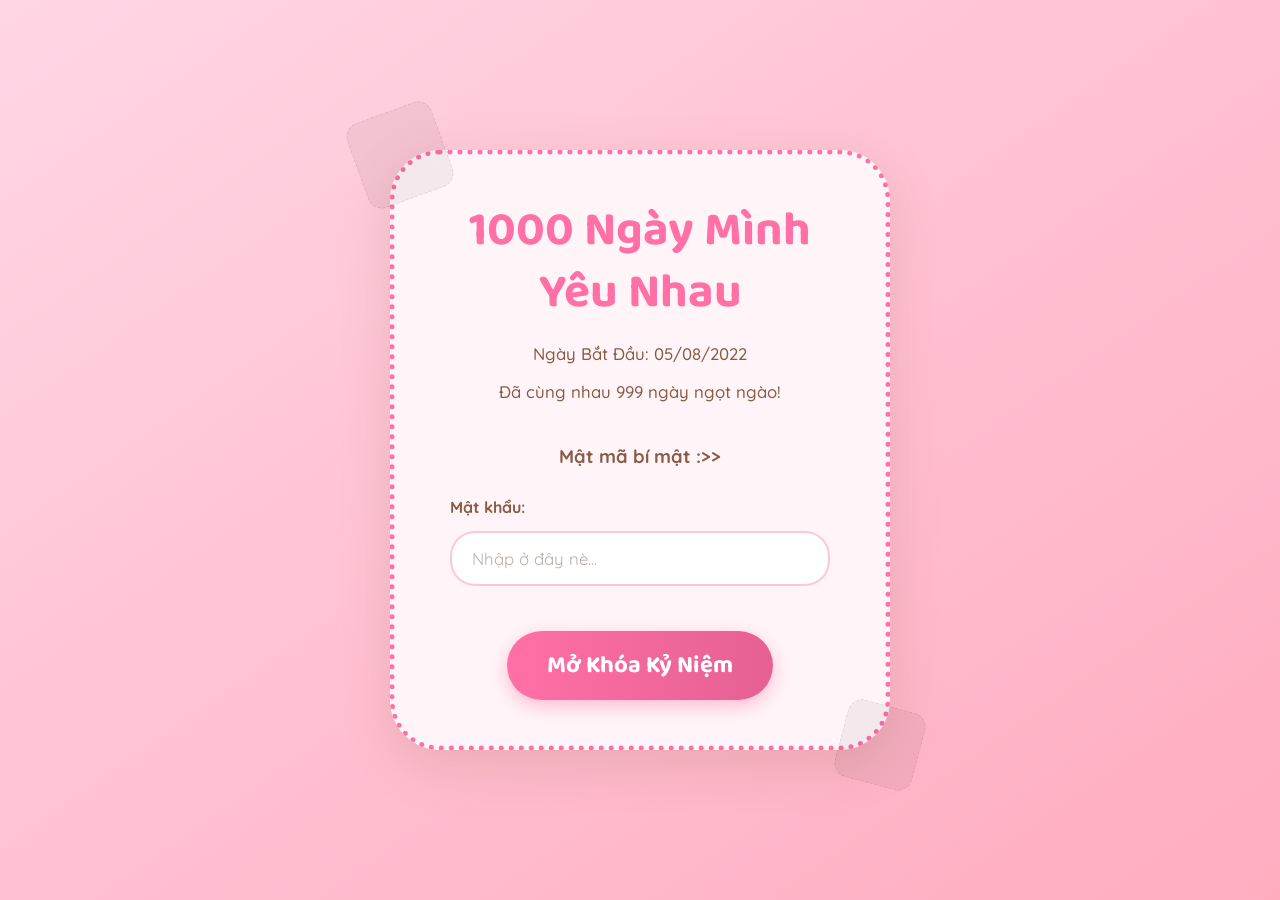
<file: index.html>
<!DOCTYPE html>
<html lang="vi">
<head>
    <meta charset="UTF-8">
    <meta name="viewport" content="width=device-width, initial-scale=1.0">
    <meta name="description" content="1000 ngày đôi ta bên nhau.">

    <title>Mở Khóa Kỷ Niệm 1000 Ngày</title> <!-- Xóa Emoji -->

    <!-- Google Fonts: Baloo 2 & Quicksand (Đã cập nhật) -->
    <link rel="preconnect" href="https://fonts.googleapis.com">
    <link rel="preconnect" href="https://fonts.gstatic.com" crossorigin>
    <link href="https://fonts.googleapis.com/css2?family=Baloo+2:wght@400;700&family=Quicksand:wght@400;500;700&display=swap" rel="stylesheet">

    <link rel="stylesheet" href="css/style.css">
</head>
<body class="login-page">

    <main class="login-container"> <!-- Container chính -->

        <!-- Ảnh Trang Trí cho Login (Đã thêm) -->
        <div class="deco-item deco-login-1"></div> <!-- Ảnh Chiikawa cầm chìa khóa -->
        <div class="deco-item deco-login-2"></div> <!-- Ảnh Ngôi sao -->

        <!-- Header thông tin -->
        <header class="login-header">
            <h1 class="login-title">1000 Ngày Mình Yêu Nhau</h1>
            <div class="anniversary-info">
                <p class="start-date">Ngày Bắt Đầu: <span id="start-date-value"> 05/08/2022 </span></p>
                <p class="days-count">Đã cùng nhau <span id="days-counter">999</span> ngày ngọt ngào!</p> <!-- Bạn có thể cần cập nhật số ngày này bằng JS hoặc thủ công -->
            </div>
        </header>

        <!-- Form đăng nhập -->
        <form id="login-form" class="login-form">
            <p class="form-instruction">Mật mã bí mật :>></p>
            <div class="form-group">
                <label for="password" class="form-label">Mật khẩu:</label>
                <input type="password" id="password" name="password" class="form-input" placeholder="Nhập ở đây nè..." required> <!-- Xóa Emoji -->
            </div>

            <button type="submit" id="submit-button" class="submit-button">
                Mở Khóa Kỷ Niệm
            </button> <!-- Xóa Emoji -->

            <p id="error-message" class="error-message" style="display: none;">
                Oops! Mật mã chưa đúng rồi, thử lại nhé em yêu!
            </p> <!-- Xóa Emoji -->
        </form>

    </main>

    <script src="js/script.js" defer></script>
</body>
</html>
</file>
<file: css/style.css>
/* =============================================== */
/*             STYLE.CSS - PHIÊN BẢN MỚI         */
/* =============================================== */

/* --- Import Fonts (Vietnamese Supported) --- */
@import url('https://fonts.googleapis.com/css2?family=Baloo+2:wght@400;700&family=Quicksand:wght@400;500;700&display=swap');

/* --- Biến Màu và Thiết Lập Toàn Cục --- */
:root {
    /* === Bảng màu Cute (Đậm đà, đa dạng) === */
    --cute-bg-pink: #f8c8dc;        /* Hồng nền chính */
    --cute-content-cream: #fff5f8;    /* Kem/Trắng hồng nhạt cho nội dung */
    --cute-accent-brown: #8a5a44;     /* Nâu ấm */
    --cute-accent-pink: #ff70a6;     /* Hồng nhấn mạnh - Tươi */
    --cute-darker-pink: #e66093;    /* Hồng đậm hơn */
    --cute-soft-pink: #ffd1e3;       /* Hồng rất nhạt (dùng cho gradient/chi tiết) */
    --cute-gradient-start: #ffd6e5;   /* Màu gradient 1 */
    --cute-gradient-end: #ffacbf;     /* Màu gradient 2 */
    --cute-text-dark: var(--cute-accent-brown);
    --cute-text-light: #ffffff;
    --cute-shadow-color: rgba(138, 90, 68, 0.18); /* Bóng đổ nâu đậm hơn chút */
    --cute-border-color: rgba(255, 112, 166, 0.4); /* Viền hồng rõ hơn */
    --placeholder-bg: rgba(0, 0, 0, 0.05); /* Màu nền cho placeholder ảnh */
    --placeholder-border: rgba(0, 0, 0, 0.1); /* Màu viền cho placeholder ảnh */

    /* === Fonts === */
    --font-heading: 'Baloo 2', cursive;
    --font-body: 'Quicksand', sans-serif;

    /* === Khác === */
    --base-padding: 80px;           /* Tăng padding section */
    --content-padding: 50px;        /* Padding lớn hơn cho vùng nội dung */
    --container-width: 1140px;      /* Tăng nhẹ container */
    --border-radius-soft: 25px;     /* Bo tròn mềm mại hơn */
    --border-radius-rounder: 50px;    /* Bo tròn nhiều hơn */
    --transition-cute: 0.4s cubic-bezier(0.25, 0.8, 0.25, 1); /* Transition mượt hơn */
}

/* --- Reset & Cơ bản --- */
*, *::before, *::after { box-sizing: border-box; margin: 0; padding: 0; }
html { scroll-behavior: smooth; font-size: 16px; }

body {
    font-family: var(--font-body);
    color: var(--cute-text-dark);
    line-height: 1.75; /* Thoáng hơn */
    background-color: var(--cute-bg-pink);
    background-image: url('../images/decorations/subtle-pattern.png'); /* Thay pattern của bạn */
    background-repeat: repeat;
    background-attachment: fixed;
    overflow-x: hidden; /* QUAN TRỌNG: Cần thiết khi đẩy deco ra ngoài */
}

h1, h2, h3, h4, h5, h6 {
    font-family: var(--font-heading);
    font-weight: 700;
    line-height: 1.3;
    color: var(--cute-accent-brown);
    margin-bottom: 0.8em;
}

h2.section-title {
    font-size: 3.2rem; /* Tăng cỡ chữ */
    margin-bottom: 1.8em; /* Tăng khoảng cách dưới */
    text-align: center; /* LUÔN CĂN GIỮA */
    width: 100%;
    position: relative;
    padding: 15px 0;
    color: var(--cute-accent-pink);
    text-shadow: 2px 2px 4px rgba(255, 255, 255, 0.6); /* Bóng đổ sáng rõ hơn */
    letter-spacing: 1px;
}

p { margin-bottom: 1.4em; font-weight: 500; }
a { color: var(--cute-accent-pink); text-decoration: none; font-weight: 700; transition: color var(--transition-cute); }
a:hover { color: var(--cute-darker-pink); }
img, video { max-width: 100%; height: auto; display: block; border-radius: calc(var(--border-radius-soft) / 2); /* Bo góc nhẹ mặc định */}

/* --- Container Chung --- */
.container { width: 100%; max-width: var(--container-width); margin: 0 auto; padding: 0 25px; }

/* --- Vùng Nội Dung Chính Bên Trong Section --- */
/* Lưu ý: Wrapper này thường được đặt bên trong .container của section */
.section-content-wrapper {
    background: linear-gradient(180deg, #fff 10%, var(--cute-content-cream) 100%); /* Gradient nền kem */
    padding: var(--content-padding);
    border-radius: var(--border-radius-rounder);
    box-shadow: 0 12px 45px var(--cute-shadow-color); /* Bóng đổ rõ hơn */
    position: relative; /* QUAN TRỌNG: Để định vị .deco-item bên trong nó */
    margin-top: 30px;
    border: 2px solid var(--cute-border-color); /* Viền hồng rõ hơn */
    /* Thêm viền trang trí bên trong nếu muốn */
    /* outline: 3px dashed var(--cute-soft-pink); */
    /* outline-offset: -10px; */
    /* Thêm một chút padding để nội dung không bị ảnh chạm vào nếu ảnh lấn vào quá nhiều */
    /* padding: calc(var(--content-padding) + 20px); */
}

/* --- Viền Sóng Trang Trí --- */
/* Áp dụng class này vào .section-content-wrapper nếu muốn có viền */
.section-content-wrapper.wavy-border-top::before {
    content: ''; position: absolute; top: 0; left: 0; right: 0; height: 35px; /* Cao hơn */
    background-image: url("data:image/svg+xml,%3Csvg xmlns='http://www.w3.org/2000/svg' viewBox='0 0 100 35' preserveAspectRatio='none'%3E%3Cpath d='M0,20 Q25,35 50,20 T100,20 L100,35 L0,35 Z' fill='%23f8c8dc'/%3E%3C/svg%3E"); /* --cute-bg-pink */
    background-repeat: repeat-x; z-index: 1; /* Nằm trên wrapper nhưng dưới deco-item */
    transform: translateY(-100%); /* Đẩy lên trên */
    border-radius: var(--border-radius-rounder) var(--border-radius-rounder) 0 0; /* Bo góc theo parent */
    pointer-events: none; /* Cho phép click xuyên qua */
}
.section-content-wrapper.wavy-border-bottom::after {
    content: ''; position: absolute; bottom: 0; left: 0; right: 0; height: 35px;
    background-image: url("data:image/svg+xml,%3Csvg xmlns='http://www.w3.org/2000/svg' viewBox='0 0 100 35' preserveAspectRatio='none'%3E%3Cpath d='M0,15 Q25,0 50,15 T100,15 L100,0 L0,0 Z' fill='%23f8c8dc'/%3E%3C/svg%3E"); /* --cute-bg-pink */
    background-repeat: repeat-x; z-index: 1;
    transform: translateY(100%); /* Đẩy xuống dưới */
    border-radius: 0 0 var(--border-radius-rounder) var(--border-radius-rounder);
    pointer-events: none;
}

/* =============================================== */
/*   ẢNH TRANG TRÍ (DECO ITEMS) - ĐÃ CẬP NHẬT V4   */
/* =============================================== */

/* --- Ảnh Trang Trí Section (Base Style) --- */
.deco-item {
    position: absolute;
    z-index: 10; /* Nằm trên viền sóng và các nội dung khác */
    background-size: contain;
    background-repeat: no-repeat;
    background-position: center;
    transition: transform 0.6s var(--transition-cute), opacity 0.4s ease;
    pointer-events: none; /* Mặc định không tương tác */
    /* Placeholder mặc định - Bạn sẽ thay bằng background-image */
    background-color: var(--placeholder-bg);
    border: 1px dashed var(--placeholder-border);
    border-radius: 15px; /* Bo góc nhẹ cho placeholder */
    opacity: 0.9; /* Hơi mờ khi là placeholder */
}
/* Hiệu ứng khi hover vào section chứa ảnh trang trí (tùy chọn) */
/* .section-content-wrapper:hover .deco-item { */
    /* transform: scale(1.05) rotate(3deg); */
/* } */

/* --- Vị Trí & Kích Thước Ảnh Trang Trí --- */
/* Lưu ý: Vị trí là tương đối so với .section-content-wrapper */

/* === Kích Thước Lớn (~240px) === */
.deco-item.size-lg { width: 200px; height: 200px; }

/* Giá trị âm RẤT LỚN -> đẩy ảnh ra RẤT XA viền */
.deco-item.pos-top-left {
    top: -140px;   /* Tăng mạnh độ âm */
    left: -150px;  /* Tăng mạnh độ âm */
    transform: rotate(10deg); /* Tăng góc xoay nhẹ */
}
.deco-item.pos-top-right {
    top: -140px;
    right: -150px;
    transform: rotate(15deg);
}
.deco-item.pos-bottom-left {
    bottom: -150px; /* Tăng mạnh độ âm */
    left: -150px;   /* Tăng mạnh độ âm */
    transform: rotate(12deg);
}
.deco-item.pos-bottom-right {
    bottom: -150px;
    right: -150px;
    transform: rotate(-12deg);
}

/* === Kích Thước Vừa (~100px) === */
.deco-item.size-md { width: 120px; height: 120px; }

/* Vị trí góc cho size vừa - Giá trị âm LỚN HƠN */
.deco-item.size-md.pos-top-left {
    top: -75px;   /* Tăng mạnh độ âm */
    left: -85px;  /* Tăng mạnh độ âm */
    transform: rotate(10deg);
}
.deco-item.size-md.pos-top-right {
    top: -75px;
    right: -85px;
    transform: rotate(18deg);
}
.deco-item.size-md.pos-bottom-left {
    bottom: -80px; /* Tăng mạnh độ âm */
    left: -90px;  /* Tăng mạnh độ âm */
    transform: rotate(15deg);
}
.deco-item.size-md.pos-bottom-right {
    bottom: -80px;
    right: -90px;
    transform: rotate(-15deg);
}

/* Vị trí đặc biệt cho size vừa - Giá trị âm LỚN HƠN */
.deco-item.size-md.pos-mid-left {
    top: 50%;
    left: -200px; /* Tăng mạnh độ âm */
    transform: translateY(-50%) rotate(-10deg);
}
.deco-item.size-md.pos-mid-right {
    top: 50%;
    right: -100px; /* Tăng mạnh độ âm */
    transform: translateY(-50%) rotate(10deg);
}
.deco-item.size-md.pos-top-centerish {
    top: -85px; /* Tăng mạnh độ âm */
    left: 50%;
    transform: translateX(-50%) rotate(7deg);
}
.deco-item.size-md.pos-bottom-centerish {
    bottom: -85px; /* Tăng mạnh độ âm */
    left: 50%;
    transform: translateX(-50%) rotate(-7deg);
}
/* ====================================================== */
/*   BỔ SUNG: 16 VỊ TRÍ MỚI - XA TRUNG TÂM, SÁT VIỀN     */
/*   Áp dụng cho .deco-item.size-md (120x120px)         */
/*   Thêm vào sau các khai báo vị trí đã có             */
/* ====================================================== */

/* --- Góc Rất Xa (Far Corners) --- */
/* Đẩy ra xa hơn nữa so với các vị trí góc hiện có */
.deco-item.size-md.pos-outer-tl {
    top: -170px;    /* Âm nhiều hơn */
    left: -300px;   /* Âm nhiều hơn */
    transform: rotate(-22deg); /* Xoay khác đi */
}
.deco-item.size-md.pos-outer-tr {
    top: -130px;
    right: -320px;
    transform: rotate(22deg);
}
.deco-item.size-md.pos-outer-bl {
    bottom: -145px;
    left: -310px;
    transform: rotate(20deg);
}
.deco-item.size-md.pos-outer-br {
    bottom: -145px;
    right: -350px;
    transform: rotate(-20deg);
}

/* --- Dọc Theo Cạnh Trên Xa (Far Top Edge) --- */
/* Sử dụng % để phân bố dọc cạnh trên, với offset âm lớn */
.deco-item.size-md.pos-outer-top-l { /* Lệch trái */
    top: -150px; /* Rất xa lên trên */
    left: 14%;   /* Vị trí % từ trái */
    transform: rotate(10deg);
}
.deco-item.size-md.pos-outer-top-cl { /* Gần trung tâm trái */
    top: -160px;
    left: 40%;
    transform: translateX(-50%) rotate(-6deg); /* Dùng transform để căn tương đối */
}
.deco-item.size-md.pos-outer-top-cr { /* Gần trung tâm phải */
    top: -160px;
    right: 37%; /* Hoặc left: 65% */
    transform: translateX(50%) rotate(6deg);
}
.deco-item.size-md.pos-outer-top-r { /* Lệch phải */
    top: -150px;
    right: 10%; /* Vị trí % từ phải */
    transform: rotate(-10deg);
}

/* --- Dọc Theo Cạnh Dưới Xa (Far Bottom Edge) --- */
/* Tương tự cạnh trên nhưng ở dưới */
.deco-item.size-md.pos-outer-bottom-l {
    bottom: -155px; /* Rất xa xuống dưới */
    left: 12%;
    transform: rotate(-14deg);
}
.deco-item.size-md.pos-outer-bottom-cl {
    bottom: -165px;
    left: 40%;
    transform: translateX(-50%) rotate(8deg);
}
.deco-item.size-md.pos-outer-bottom-cr {
    bottom: -165px;
    right: 40%;
    transform: translateX(50%) rotate(-8deg);
}
.deco-item.size-md.pos-outer-bottom-r {
    bottom: -155px;
    right: 12%;
    transform: rotate(14deg);
}

/* --- Dọc Theo Cạnh Trái Xa (Far Left Edge) --- */
/* Sử dụng % top/bottom và offset âm lớn cho left */
.deco-item.size-md.pos-outer-left-t { /* Gần góc trên */
    top: 20%; /* Vị trí % từ trên */
    left: -300px; /* Rất xa sang trái */
    transform: rotate(-16deg);
}
.deco-item.size-md.pos-outer-left-b { /* Gần góc dưới */
    bottom: 20%; /* Vị trí % từ dưới */
    left: -300px;
    transform: rotate(12deg);
}

/* --- Dọc Theo Cạnh Phải Xa (Far Right Edge) --- */
/* Tương tự cạnh trái */
.deco-item.size-md.pos-outer-right-t {
    top: 20%;
    right: -300px; /* Rất xa sang phải */
    transform: rotate(16deg);
}
.deco-item.size-md.pos-outer-right-b {
    bottom: 20%;
    right: -300px;
    transform: rotate(-12deg);
}


/* --- Cách Sử Dụng Trong HTML --- */
/* (Không thay đổi) */
/* <div class="section-content-wrapper wavy-border-top wavy-border-bottom">
       Nội dung section...

       <div class="deco-item size-lg pos-top-left" style="background-image: url('../images/decorations/your-large-image-tl.png');"></div>
       <div class="deco-item size-md pos-bottom-right" style="background-image: url('../images/decorations/your-medium-image-br.png');"></div>
       <div class="deco-item size-md pos-mid-left" style="background-image: url('../images/decorations/your-medium-image-ml.png');"></div>
   </div>
*/

/* =============================================== */
/*   CSS TIẾP THEO (Giữ nguyên từ đây)           */
/* =============================================== */

/* --- Responsive --- */
/* (Giữ nguyên phần responsive bạn đã cung cấp, nó đã được điều chỉnh cho cấu trúc mới) */
/* LƯU Ý: Với việc đẩy ảnh ra xa như vậy, bạn CẦN kiểm tra kỹ responsive
   và có thể sẽ cần điều chỉnh lại các giá trị âm trong @media query
   để chúng không bị đẩy ra quá xa hoặc ẩn đi quá sớm trên màn hình nhỏ hơn */
/* ... (Giữ nguyên) ... */

/* =============================================== */
/*   CSS TIẾP THEO (Giữ nguyên từ đây)           */
/* =============================================== */

/* --- Định nghĩa HÌNH ẢNH cho TỪNG SECTION --- */
/* ... (Phần này giữ nguyên như bạn đã cung cấp trước đó) ... */

/* =============================================== */
/*   CSS TIẾP THEO - ĐÃ ĐỒNG BỘ & CHÈN ẢNH       */
/* =============================================== */

/* --- Định nghĩa HÌNH ẢNH cho TỪNG SECTION --- */
/* Sử dụng hệ thống class: .deco-item .size-[lg/md] .pos-[...] */

/* --- Section Hero Decorations --- */
#hero .hero-content .deco-item.size-lg.pos-top-left { background-image: url('https://cdn-img.upanhlaylink.com/img/image_20250502d587be331a4f11262be00d9a589352bf.jpg'); } /* Chiikawa lớn đang bay */
#hero .hero-content .deco-item.size-md.pos-top-right { background-image: url('https://cdn-img.upanhlaylink.com/img/image_202505022b1fc761bff1a8afa230c2022e38b62a.jpg'); transform: rotate(10deg) scaleX(-1);} /* Hachiware nhỏ vẫy tay, lật ngược */
#hero .hero-content .deco-item.size-md.pos-bottom-right { background-image: url('https://cdn-img.upanhlaylink.com/img/image_20250502a951570d1fd4cd0e8c74de37a63c3442.jpg'); transform: rotate(-8deg);} /* Chiikawa nhỏ */
#hero .hero-content .deco-item.size-md.pos-bottom-left { background-image: url('https://cdn-img.upanhlaylink.com/img/image_2025050280676470846ccd3d65d6bd524248ce24.jpg'); transform: rotate(12deg);} /* Usagi nhỏ */
#hero .hero-content .deco-item.size-md.pos-mid-left { width: 120px; height: 120px; background-image: url('https://cdn-img.upanhlaylink.com/img/image_202505025164b50c2691734c37e37dc56ab98ba3.jpg'); transform: translateY(-50%) rotate(-15deg); left: -125px;} /* Chiikawa ăn bánh mì (ghi đè vị trí) */
#hero .hero-content .deco-item.size-md.pos-mid-right { width: 120px; height: 120px; background-image: url('https://cdn-img.upanhlaylink.com/img/image_2025050300399490e26d962b3d01a0f773f66dee.jpg'); transform: translateY(-50%) rotate(-15deg); right: -125px;} /* Chiikawa ăn bánh mì (ghi đè vị trí) */
/* Nếu có pos-mid-right cho hero: */
/* #hero .hero-content .deco-item.size-md.pos-mid-right { background-image: url('...'); } */

/* --- Ảnh cho 16 vị trí MỚI của Hero --- */
#hero .hero-content .deco-item.size-md.pos-outer-tl { background-image: url('https://cdn-img.upanhlaylink.com/img/image_2025050389f0a1e0abcdf95a0cc020bbf64ef4bd.jpg'); } /* Thay URL */
#hero .hero-content .deco-item.size-md.pos-outer-tr { background-image: url('https://cdn-img.upanhlaylink.com/img/image_20250503eb4c73689e14dc5165c8e28b6f6d9c76.jpg'); } /* Thay URL */
#hero .hero-content .deco-item.size-md.pos-outer-bl { background-image: url('https://cdn-img.upanhlaylink.com/img/image_20250503d8f686b6d98175400b93e126f9346eed.jpg'); } /* Thay URL */
#hero .hero-content .deco-item.size-md.pos-outer-br { background-image: url('https://cdn-img.upanhlaylink.com/img/image_20250503b10d95e456ce94075dbfd6bd3411ebe8.jpg'); } /* Thay URL */
#hero .hero-content .deco-item.size-md.pos-outer-top-l { background-image: url('https://cdn-img.upanhlaylink.com/img/image_20250503c66148c0d83f72c76e7c652d029cbb36.jpg'); } /* Thay URL */
#hero .hero-content .deco-item.size-md.pos-outer-top-cl { background-image: url('https://cdn-img.upanhlaylink.com/img/image_202505033374f75ab2affa5fdc3618f90b882e07.jpg'); } /* Thay URL */
#hero .hero-content .deco-item.size-md.pos-outer-top-cr { background-image: url('https://cdn-img.upanhlaylink.com/img/image_20250503e02606aa752a183e2a5f785b36208503.jpg'); } /* Thay URL */
#hero .hero-content .deco-item.size-md.pos-outer-top-r { background-image: url('https://cdn-img.upanhlaylink.com/img/image_20250503b684a0ef61ec337322ab6431928bafa6.jpg'); } /* Thay URL */
#hero .hero-content .deco-item.size-md.pos-outer-bottom-l { background-image: url('https://cdn-img.upanhlaylink.com/img/image_2025050373317c370a9b7322acea343c7253e1f7.jpg'); } /* Thay URL */
#hero .hero-content .deco-item.size-md.pos-outer-bottom-cl { background-image: url('https://cdn-img.upanhlaylink.com/img/image_20250503b10d95e456ce94075dbfd6bd3411ebe8.jpg'); } /* Thay URL */
#hero .hero-content .deco-item.size-md.pos-outer-bottom-cr { background-image: url('https://cdn-img.upanhlaylink.com/img/image_20250503755a050124305da850e1e6c0ab154cf2.jpg'); } /* Thay URL */
#hero .hero-content .deco-item.size-md.pos-outer-bottom-r { background-image: url('https://cdn-img.upanhlaylink.com/img/image_20250503fdf3cea59b447188668146aee751a82b.jpg'); } /* Thay URL */
#hero .hero-content .deco-item.size-md.pos-outer-left-t { background-image: url('https://cdn-img.upanhlaylink.com/img/image_20250503fa70fe4c859617013bc6f268f10b4ed5.jpg'); } /* Thay URL */
#hero .hero-content .deco-item.size-md.pos-outer-left-b { background-image: url('https://cdn-img.upanhlaylink.com/img/image_20250503694fb7994388e263f7a62005f061bfae.jpg'); } /* Thay URL */
#hero .hero-content .deco-item.size-md.pos-outer-right-t { background-image: url('https://cdn-img.upanhlaylink.com/img/image_202505034d2895fe1d58b812946fb52efd3bc174.jpg'); } /* https://cdn-img.upanhlaylink.com/img/image_202505034d2895fe1d58b812946fb52efd3bc174.jpg */
#hero .hero-content .deco-item.size-md.pos-outer-right-b { background-image: url('https://cdn-img.upanhlaylink.com/img/image_202505039999744a460184c56239bc0f0ff0e03c.jpg'); } /* Thay URL */


/* --- Section Stats Decorations --- */
#stats .section-content-wrapper .deco-item.size-lg.pos-top-left { background-image: url('https://cdn-img.upanhlaylink.com/img/image_20250502eef5691b700bcefa8d831d918b4c46c6.jpg'); border-radius: 50%; transform:translateY(05%); right:20px } /* Hachiware tròn */
#stats .section-content-wrapper .deco-item.size-md.pos-top-right { background-image: url('https://cdn-img.upanhlaylink.com/img/image_2025050249b227e363a9d04f3c5d09c912a1f8af.jpg');} /* Chiikawa trái tim */
#stats .section-content-wrapper .deco-item.size-md.pos-bottom-right { background-image: url('https://cdn-img.upanhlaylink.com/img/image_202505024105ddbbc99267627d8e63145a938305.jpg');transform: translateY(-50%) rotate(-15deg); bottom: -150px; ; right: 100px;} /* Momonga */
#stats .section-content-wrapper .deco-item.size-md.pos-bottom-left { background-image: url('https://cdn-img.upanhlaylink.com/img/image_20250502d587be331a4f11262be00d9a589352bf.jpg');transform: translateY(-50%) rotate(15deg); bottom: -150px;left: 100px;} /* Usagi Ya-ha */
#stats .section-content-wrapper .deco-item.size-md.pos-mid-right { background-image: url('https://cdn-img.upanhlaylink.com/img/image_2025050216ccf68fea446defbe1841f29539f7f5.jpg');} /* Kurimanjuu */
#stats .section-content-wrapper .deco-item.size-md.pos-mid-left { background-image: url('https://cdn-img.upanhlaylink.com/img/image_2025050339f42d442a924e55ef64854f25e24c34.jpg');transform: translateY(-50%) rotate(-15deg); bottom: -150px;left: -100px} /* Kurimanjuu */
/* Ảnh cho vị trí bổ sung */
#stats .section-content-wrapper .deco-item.size-md.pos-top-centerish { background-image: url('...'); } /* Thay URL */
#stats .section-content-wrapper .deco-item.size-md.pos-bottom-centerish { background-image: url('https://cdn-img.upanhlaylink.com/img/image_202505031801a924eb216c2ca0ae2ca98bf73551.jpg');transform: translateY(-50%) rotate(0deg); width: 150px; height: 150px ; bottom: -200px; ; left: 45%; } /* Thay URL */
/* #stats .section-content-wrapper .deco-item.size-md.pos-mid-left { background-image: url('...'); } */ /* Nếu có */


/* --- Section Letter Decorations --- */
#letter .section-content-wrapper .deco-item.size-lg.pos-top-left { background-image: url('https://cdn-img.upanhlaylink.com/img/image_202505023506489a428acdf661e5b94d3bca9450.jpg'); } /* Chiikawa cầm thư */
#letter .section-content-wrapper .deco-item.size-md.pos-top-right { background-image: url('https://cdn-img.upanhlaylink.com/img/image_202505021c648afdb3ee276bb4b912012d2b8f60.jpg'); } /* Bút chì màu */
#letter .section-content-wrapper .deco-item.size-md.pos-bottom-right { background-image: url('https://cdn-img.upanhlaylink.com/img/image_20250502e49d2e0bbd114459d5d5744efe13def2.jpg');transform: translateY(-50%) rotate(-15deg); bottom: -150px; ; right: 100px; } /* Hachiware suy nghĩ */
#letter .section-content-wrapper .deco-item.size-md.pos-bottom-left { background-image: url('https://cdn-img.upanhlaylink.com/img/image_20250502e2a7be8ff6d3b5df684295e9f066b716.jpg'); transform: translateY(-50%) rotate(15deg); bottom: -150px;left: 100px;} /* Hoa */
/* Ảnh cho vị trí bổ sung */
#letter .section-content-wrapper .deco-item.size-md.pos-mid-left { background-image: url('https://cdn-img.upanhlaylink.com/img/image_20250503e80eb00018b08313153a23f04ff1cd20.jpg'); transform: translateY(-50%) rotate(-15deg); bottom: -150px;left: -100px} /* Thay URL */
#letter .section-content-wrapper .deco-item.size-md.pos-mid-right { background-image: url('https://cdn-img.upanhlaylink.com/img/image_2025050342c6a2d5b31eda0de58298ade429eceb.jpg'); } /* Thay URL */
#letter .section-content-wrapper .deco-item.size-md.pos-bottom-centerish { background-image: url('https://cdn-img.upanhlaylink.com/img/image_20250503e418ceccf1e00c51654b05b5c97cefc2.jpg'); ;transform: translateY(-50%) rotate(0deg); width: 150px; height: 150px ; bottom: -200px; ; left: 45%;} /* Thay URL */

/* Tem thư (CSS bạn cung cấp đã có ảnh) */
/* Lưu ý quan trọng: Trong HTML, thẻ div cho tem thư phải có cả 3 class: deco-item size-md deco-letter-stamp */
#letter .letter-content .deco-item.deco-letter-stamp {
    width: 70px; height: 70px; top: 15px; right: 20px; transform: rotate(12deg); opacity: 0.8;
    background-image: url('https://cdn-img.upanhlaylink.com/img/image_2025050275a528a13690b29a7065f89ce7c8bbbc.jpg'); /* Hachiware tròn tem */
    border-radius: 50%; border: 2px dashed var(--cute-accent-pink); pointer-events: none;
    position: absolute; /* Đảm bảo là absolute để top/right hoạt động */
    z-index: 11; /* Nằm trên nội dung thư một chút */
}


/* --- Section Gallery Decorations --- */
#gallery .section-content-wrapper .deco-item.size-md.pos-top-left { background-image: url('https://cdn-img.upanhlaylink.com/img/image_202505021bc3c2b213fc0a0cb4b1bfa031ad920b.jpg'); transform: translateY(0%) rotate(5deg);} /* Chiikawa máy ảnh (ghi đè transform) */
#gallery .section-content-wrapper .deco-item.size-md.pos-top-right { background-image: url('https://cdn-img.upanhlaylink.com/img/image_2025050221b59f4c768f5d073fb24d2cc1ad79ec.jpg'); border-radius: 50%; } /* Ngôi sao */
#gallery .section-content-wrapper .deco-item.size-md.pos-bottom-right { background-image: url('https://cdn-img.upanhlaylink.com/img/image_20250502a6ab6a212b5457cb6080b266643b6601.jpg'); } /* Khung ảnh polaroid */
#gallery .section-content-wrapper .deco-item.size-md.pos-bottom-left { background-image: url('https://cdn-img.upanhlaylink.com/img/image_2025050222efd758b8cbfa6d327463ab20e67218.jpg'); } /* Hachiware chụp ảnh */
#gallery .section-content-wrapper .deco-item.size-md.pos-mid-right { background-image: url('https://cdn-img.upanhlaylink.com/img/image_202505024338190d91d324d09e62cb875ddfd08c.jpg'); transform: translateY(-50%) rotate(-15deg); right: -125px; } /* Thỏ hồng (ghi đè transform và right) */
#gallery .section-content-wrapper .deco-item.size-md.pos-mid-left { background-image: url('https://cdn-img.upanhlaylink.com/img/image_202505024338190d91d324d09e62cb875ddfd08c.jpg'); transform: translateY(-50%) rotate(15deg) scaleX(-1); left: -120px; } /* Thỏ hồng lật ngược (ghi đè transform và left) */
/* Ảnh cho size-lg nếu có */
/* #gallery .section-content-wrapper .deco-item.size-lg.pos-top-left { background-image: url('...'); } */

/* --- Ảnh cho 16 vị trí MỚI của Gallery --- */
#gallery .section-content-wrapper .deco-item.size-md.pos-outer-tl { background-image: url('https://cdn-img.upanhlaylink.com/img/image_20250503f664e5dfb434170f1df562ed754d983c.jpg'); } /* Thay URL */
#gallery .section-content-wrapper .deco-item.size-md.pos-outer-tr { background-image: url('https://cdn-img.upanhlaylink.com/img/image_202505039fa3e0523421571d5d0a4c99057f449a.jpg'); } /* Thay URL */
#gallery .section-content-wrapper .deco-item.size-md.pos-outer-bl { background-image: url('https://cdn-img.upanhlaylink.com/img/image_2025050398c3329215aa2999f347367bc8e2f1bd.jpg'); } /* Thay URL */
#gallery .section-content-wrapper .deco-item.size-md.pos-outer-br { background-image: url('https://cdn-img.upanhlaylink.com/img/image_2025050358303ee52545a2a754e63c02dff9fa65.jpg'); } /* Thay URL */
#gallery .section-content-wrapper .deco-item.size-md.pos-outer-top-l { background-image: url('https://cdn-img.upanhlaylink.com/img/image_20250503ea42a5804c044ebc8334050ff8a10690.jpg'); } /* Thay URL */
#gallery .section-content-wrapper .deco-item.size-md.pos-outer-top-cl { background-image: url('https://cdn-img.upanhlaylink.com/img/image_202505033e7c85948a422620c28ca11af64a8be0.jpg'); } /* Thay URL */
#gallery .section-content-wrapper .deco-item.size-md.pos-outer-top-cr { background-image: url('https://cdn-img.upanhlaylink.com/img/image_2025050340f5a1c6769154f47154a3eacf4aaef6.jpg'); } /* Thay URL */
#gallery .section-content-wrapper .deco-item.size-md.pos-outer-top-r { background-image: url('https://cdn-img.upanhlaylink.com/img/image_20250503ef53f7faacc63af2d8a617b47b2d7ded.jpg'); } /* Thay URL */
#gallery .section-content-wrapper .deco-item.size-md.pos-outer-bottom-l { background-image: url('https://cdn-img.upanhlaylink.com/img/image_202505030dc1f2f0f540a91d2f19440c64dab153.jpg'); } /* Thay URL */
#gallery .section-content-wrapper .deco-item.size-md.pos-outer-bottom-cl { background-image: url('https://cdn-img.upanhlaylink.com/img/image_202505033dd6d73ffcd78c83a73e107134f8adc7.jpg'); } /* Thay URL */
#gallery .section-content-wrapper .deco-item.size-md.pos-outer-bottom-cr { background-image: url('https://cdn-img.upanhlaylink.com/img/image_20250503a0e14d92818ada464ed375d55f2f6836.jpg'); } /* Thay URL */
#gallery .section-content-wrapper .deco-item.size-md.pos-outer-bottom-r { background-image: url('https://cdn-img.upanhlaylink.com/img/image_20250503e33c2ea2c57d1871fcb82d5b72166f4a.jpg'); } /* Thay URL */
#gallery .section-content-wrapper .deco-item.size-md.pos-outer-left-t { background-image: url('https://cdn-img.upanhlaylink.com/img/image_20250503cea481f2e0bc932e9d3c992751cd122d.jpg'); } /* Thay URL */
#gallery .section-content-wrapper .deco-item.size-md.pos-outer-left-b { background-image: url('https://cdn-img.upanhlaylink.com/img/image_202505037f77009b5ced4bb14a1d6d417fdb77d2.jpg'); } /* Thay URL */
#gallery .section-content-wrapper .deco-item.size-md.pos-outer-right-t { background-image: url('https://cdn-img.upanhlaylink.com/img/image_20250503a960ccc9a34de70c8966133b94ea4920.jpg'); } /* Thay URL */
#gallery .section-content-wrapper .deco-item.size-md.pos-outer-right-b { background-image: url('https://cdn-img.upanhlaylink.com/img/image_202505035fadb079bbf2e767586883659d45c247.jpg'); } /* Thay URL */


/* --- Section Video Decorations --- */
#video .section-content-wrapper .deco-item.size-lg.pos-top-left { background-image: url('https://cdn-img.upanhlaylink.com/img/image_20250502e042994d77827dbd5c413480747b7824.jpg');transform: translateY(20%) rotate(-15deg); width: 120px; height: 120px; left: -70px; } /* Chiikawa xem TV */
#video .section-content-wrapper .deco-item.size-md.pos-top-right { background-image: url('https://cdn-img.upanhlaylink.com/img/image_20250502993cc1192ba53ed5c1c60cdc50973bf8.jpg'); } /* Popcorn */
#video .section-content-wrapper .deco-item.size-md.pos-bottom-right { background-image: url('https://cdn-img.upanhlaylink.com/img/image_202505026aebeca50bd1cbd106cb139a3eab3ca4.jpg'); } /* Usagi vẫy tay */
#video .section-content-wrapper .deco-item.size-md.pos-bottom-left { background-image: url('https://cdn-img.upanhlaylink.com/img/image_202505023a19b0a7b2f0d62a564a5888b4a13d80.jpg'); border-radius: 50%; } /* Nút Play */
#video .section-content-wrapper .deco-item.size-md.pos-mid-left { background-image: url('https://cdn-img.upanhlaylink.com/img/image_202505025cd8508b2a5ddcd5621882810de01bc2.jpg'); } /* Hachiware ngồi */
#video .section-content-wrapper .deco-item.size-md.pos-mid-right { background-image: url('https://cdn-img.upanhlaylink.com/img/image_202505025cd8508b2a5ddcd5621882810de01bc2.jpg'); transform: translateY(-50%) rotate(-15deg) scaleX(-1); right: -155px; } /* Hachiware ngồi lật ngược (ghi đè transform và right) */
/* Ảnh cho vị trí bổ sung */
#video .section-content-wrapper .deco-item.size-md.pos-top-centerish { background-image: url('...'); } /* Thay URL */
#video .section-content-wrapper .deco-item.size-md.pos-bottom-centerish { background-image: url('...'); } /* Thay URL */


/* --- Section Closing Decorations --- */
/* --- Section Closing Decorations --- */
/* Thêm vào #closing .section-content-wrapper */

/* === Trang Đăng Nhập (index.html) === */
body.login-page {
    display: flex; justify-content: center; align-items: center; min-height: 100vh; padding: 30px;
    background: linear-gradient(145deg, var(--cute-gradient-start) 0%, var(--cute-gradient-end) 100%);
}
.login-container {
    background-color: var(--cute-content-cream); padding: 45px 55px; border-radius: var(--border-radius-rounder);
    box-shadow: 0 15px 50px var(--cute-shadow-color); text-align: center; max-width: 500px; width: 100%; position: relative;
    border: 5px dotted var(--cute-accent-pink); outline: 6px solid var(--cute-content-cream); outline-offset: -11px;
}
/* Login Decorations - Sử dụng class riêng nhưng kế thừa .deco-item nếu có trong HTML */
.login-container .deco-item.deco-login-1 {
    width: 90px; height: 90px; top: -45px; left: -40px; transform: rotate(-20deg);
    background-image: url('https://cdn-img.upanhlaylink.com/img/image_20250502757ba8b3ce83043143063d8353bef1da.jpg'); /* Chiikawa cầm chìa khóa */
}
.login-container .deco-item.deco-login-2 {
    width: 80px; height: 80px; bottom: -40px; right: -35px; transform: rotate(15deg);
    background-image: url('https://cdn-img.upanhlaylink.com/img/image_20250502870ba5affd95980ebbae64c37f6894f3.jpg'); /* Ngôi sao */
}
/* Style các element login khác */
.login-title { font-size: 3rem; color: var(--cute-accent-pink); margin-bottom: 15px; }
.anniversary-info { font-size: 1.05rem; color: var(--cute-text-dark); margin-bottom: 35px; font-weight: 500; }
.anniversary-info p { margin-bottom: 8px; }
.login-form .form-instruction { font-size: 1.15rem; margin-bottom: 20px; color: var(--cute-text-dark); font-weight: 700; }
.login-form .form-group { margin-bottom: 25px; text-align: left; }
.login-form .form-label { display: block; font-weight: 700; margin-bottom: 10px; font-size: 1rem; color: var(--cute-accent-brown); }
.login-form .form-input {
    width: 100%; padding: 15px 20px; border: 2px solid var(--cute-border-color); border-radius: var(--border-radius-soft);
    font-family: var(--font-body); font-size: 1.05rem; font-weight: 500; color: var(--cute-text-dark); background-color: #fff; transition: all var(--transition-cute);
}
.login-form .form-input:focus { outline: none; border-color: var(--cute-accent-pink); box-shadow: 0 0 0 4px rgba(255, 112, 166, 0.25); background-color: #fff9fb; }
.login-form .form-input::placeholder { color: #b8afa8; font-weight: 400; }
.login-form .submit-button {
    background: linear-gradient(to right, var(--cute-accent-pink), var(--cute-darker-pink)); color: var(--cute-text-light); font-family: var(--font-heading);
    font-size: 1.5rem; font-weight: 700; border: none; padding: 15px 40px; border-radius: var(--border-radius-rounder); cursor: pointer;
    transition: all var(--transition-cute); box-shadow: 0 6px 18px rgba(255, 112, 166, 0.45); display: inline-block; margin-top: 20px;
}
.login-form .submit-button:hover { transform: translateY(-5px) scale(1.04); box-shadow: 0 10px 25px rgba(255, 112, 166, 0.6); }
.login-form .submit-button:active { transform: translateY(-2px) scale(0.97); }
.login-form .error-message { color: #c00; font-size: 0.95rem; font-weight: 700; margin-top: 20px; }
.login-form .error-message.apply-shake { animation: shakeAnimation 0.4s ease-in-out; }
@keyframes shakeAnimation { 0%, 100% { transform: translateX(0); } 25% { transform: translateX(-5px); } 50% { transform: translateX(5px); } 75% { transform: translateX(-5px); } }

/* === Trang Nội Dung (main.html) === */
section { padding-top: var(--base-padding); padding-bottom: var(--base-padding); position: relative; }

/* --- Section Hero (`#hero`) --- */
#hero {
    min-height: 100vh; display: flex; align-items: center; justify-content: center; text-align: center; position: relative;
    color: var(--cute-text-dark); padding: 50px 20px;
    background: linear-gradient(180deg, rgba(255,255,255,0.15) 0%, rgba(255,255,255,0) 30%), var(--cute-bg-pink);
}
.hero-content {
    background-color: rgba(255, 248, 250, 0.85);
    padding: 40px 50px; border-radius: var(--border-radius-rounder); backdrop-filter: blur(10px);
    border: 3px solid rgba(255, 255, 255, 0.8); box-shadow: 0 10px 40px var(--cute-shadow-color); max-width: 850px; position: relative; /* Để chứa deco-item */
}
/* Nhớ thêm các <div class="deco-item size-... pos-..."> vào trong .hero-content trong HTML */
.hero-content h1 { font-size: 3rem; color: var(--cute-accent-brown); margin-bottom: 0.3em; }
.hero-content h2 { font-size: 4.2rem; color: var(--cute-accent-pink); margin-bottom: 0.7em; text-shadow: 1px 1px 2px #fff; }
.hero-content p { font-size: 1.2rem; color: var(--cute-text-dark); margin-bottom: 2em; font-weight: 500; }
.scroll-down-indicator { margin-top: 20px; font-size: 2.2rem; color: var(--cute-accent-pink); animation: bounceCute 2.2s infinite ease-in-out; }
@keyframes bounceCute { 0%, 100% { transform: translateY(0); opacity: 1; } 50% { transform: translateY(-15px); opacity: 0.6; } }

/* --- Section Stats (`#stats`) --- */
/* Áp dụng .section-content-wrapper cho phần nội dung của #stats */
#stats .section-content-wrapper {
    background: linear-gradient(to bottom, #fff 20%, var(--cute-content-cream) 100%);
    /* Thêm class wavy-border... nếu muốn */
}
/* Nhớ thêm các <div class="deco-item size-... pos-..."> vào trong #stats .section-content-wrapper trong HTML */
.stats-grid { display: grid; grid-template-columns: repeat(auto-fit, minmax(200px, 1fr)); gap: 35px; max-width: 1000px; margin: 40px auto 0; }
.stat-item {
    background: linear-gradient(145deg, #ffffff, #fff9fb);
    padding: 35px 20px; text-align: center; border-radius: var(--border-radius-soft);
    border: 2px solid var(--cute-border-color); transition: all var(--transition-cute); position: relative;
    box-shadow: 0 6px 18px rgba(0,0,0,0.06);
}
.stat-item:hover {
    transform: translateY(-10px) scale(1.04); border-color: var(--cute-accent-pink);
    box-shadow: 0 10px 30px var(--cute-shadow-color); background: var(--cute-content-cream);
}
.stat-icon {
    width: 70px; height: 70px; margin: 0 auto 25px; background-color: var(--cute-soft-pink);
    border-radius: 50%; border: 4px solid #fff; outline: 3px solid var(--cute-accent-pink);
    box-shadow: 0 5px 10px rgba(0,0,0,0.1); display: flex; align-items: center; justify-content: center;
    background-size: 70%; background-repeat: no-repeat; background-position: center;
    /* Ví dụ: background-image cho icon đầu tiên (bạn sẽ cần thêm ID hoặc class riêng nếu muốn icon khác nhau) */
    /* background-image: url('...'); */
}
.stat-number { font-size: 3rem; font-weight: 700; color: var(--cute-accent-pink); margin-bottom: 8px; font-family: var(--font-heading); }
.stat-label { font-size: 1rem; color: var(--cute-text-dark); font-weight: 500; }

/* --- Section Letter (`#letter`) --- */
/* Áp dụng .section-content-wrapper cho phần nội dung của #letter */
#letter .section-content-wrapper {
    padding-top: calc(var(--content-padding) + 30px);
    /* Thêm class wavy-border... nếu muốn */
}
/* Nhớ thêm các <div class="deco-item size-... pos-..."> vào trong #letter .section-content-wrapper trong HTML */
.letter-content {
    background-color: #fff; padding: 55px 65px; border-radius: var(--border-radius-soft);
    box-shadow: 0 8px 25px rgba(0,0,0,0.1); max-width: 800px; margin: 0 auto;
    font-size: 1.1rem; color: var(--cute-text-dark); border: 1px solid #eee; position: relative; /* Để chứa tem */
    /* background-image: url('../images/decorations/paper-texture.png'); */
}
/* Tem thư đã được định nghĩa ảnh ở trên */
/* Nhớ thêm <div class="deco-item size-md deco-letter-stamp"></div> vào trong .letter-content */
.letter-content p:first-child { margin-top: 0; }
.letter-content .signature { text-align: right; margin-top: 45px; font-family: var(--font-heading); font-size: 2rem; color: var(--cute-accent-pink); }
.letter-signature-heart {
    display: inline-block; width: 25px; height: 22px; margin-left: 5px; vertical-align: middle;
    background-image: url('https://i.pinimg.com/originals/14/3e/0b/143e0b259ac9e7896d55c7e82593ff59.png'); /* Trái tim nhỏ */
    background-size: contain; background-repeat: no-repeat; background-position: center;
}
.video-section .video-intro { /* Hoặc chỉ .video-intro nếu bạn không đặt nó trong ngữ cảnh section */
    /* Giữ lại các style cũ nếu có và phù hợp */
    opacity: 0.95; /* Có thể giữ nguyên hoặc tăng nhẹ */
    max-width: 700px; /* Có thể giữ nguyên hoặc tăng nhẹ nếu muốn dòng chữ rộng hơn */

    /* === Đảm bảo căn giữa === */
    text-align: center; /* Căn giữa nội dung text bên trong thẻ <p> */
    margin-left: auto;  /* Căn giữa chính khối <p> đó so với container cha */
    margin-right: auto; /* Căn giữa chính khối <p> đó so với container cha */

    /* === Điều chỉnh khoảng cách === */
    margin-top: -1em; /* Giữ lại hoặc điều chỉnh nếu cần (khoảng cách với tiêu đề trên) */
    margin-bottom: 3em; /* << Tăng khoảng cách phía dưới để tạo không gian cho video */

    /* === THAY ĐỔI CHÍNH: Kích thước và độ đậm === */
    font-size: 1.6rem;  /* << Tăng kích thước chữ lên đáng kể (ví dụ: từ 1.1rem lên 1.6rem) */
                         /* Bạn có thể thử 1.5rem, 1.7rem,... tùy ý */
    font-weight: 500;   /* << Có thể tăng nhẹ độ đậm (tùy font, 500 là hơi đậm hơn 400) */
    color: var(--text-light); /* Đảm bảo màu chữ phù hợp với nền tối của section video */
    line-height: 1.5;   /* << Điều chỉnh chiều cao dòng nếu cần khi font to hơn */
    text-shadow: 1px 1px 3px rgba(0,0,0,0.4); /* Thêm hoặc tăng nhẹ shadow cho dễ đọc */
}
/* --- Section Gallery (`#gallery`) --- */
/* Áp dụng .section-content-wrapper */
#gallery .section-content-wrapper {
    background: linear-gradient(to top, #fff 10%, var(--cute-content-cream) 100%);
    /* Thêm class wavy-border... nếu muốn */
}
/* Nhớ thêm các <div class="deco-item size-... pos-..."> vào trong #gallery .section-content-wrapper trong HTML */
.gallery-intro { text-align: center; max-width: 650px; margin: -1em auto 3em; color: var(--cute-text-dark); font-size: 1.15rem; }
.photo-grid { display: grid; grid-template-columns: repeat(auto-fill, minmax(150px, 1fr)); gap: 25px; }
.photo-item {
    border-radius: 15px; overflow: hidden; position: relative;
    box-shadow: 0 6px 15px var(--cute-shadow-color); transition: all var(--transition-cute);
    border: 5px solid #fff; background-color: #fff; padding: 5px;
}
.photo-item:hover { transform: scale(1.07) rotate(2deg); box-shadow: 0 10px 25px var(--cute-shadow-color); border-color: var(--cute-soft-pink); outline: 2px solid var(--cute-accent-pink); }
.photo-item a { display: block; }
.photo-item img { width: 100%; aspect-ratio: 1 / 1; object-fit: cover; border-radius: 10px; }

/* --- Section Video (`#video`) --- */
/* Trong file style.css */

/* Style cho container chứa video */
.video-wrapper {
    /* === THAY ĐỔI CHÍNH === */
    max-width: 450px; /* <-- ĐẶT CHIỀU RỘNG TỐI ĐA BẠN MUỐN CHO VIDEO DỌC */
    max-height: 1000px ;
                     /* Ví dụ: 360px, 400px, 320px, 50%... */
    margin-left: auto;   /* Căn giữa container */
    margin-right: auto;  /* Căn giữa container */
    /* Bỏ các thuộc tính padding-bottom, height: 0 nếu bạn đã thêm cho iframe trước đó */
    /* padding-bottom: 56.25%; */ /* XÓA hoặc GHI CHÚ */
    /* height: 0; */ /* XÓA hoặc GHI CHÚ */

    /* === Styling tùy chọn === */
    border-radius: var(--border-radius-soft); /* Bo góc mềm mại */
    box-shadow: 0 8px 25px var(--cute-shadow-color); /* Thêm bóng đổ */
    overflow: hidden; /* Đảm bảo video bên trong cũng bo góc */
    background: #f0f0f0; /* Màu nền nhẹ trong khi chờ tải */
}

/* Style cho chính thẻ <video> bên trong .video-wrapper */
.video-wrapper {
    max-width: 800px;
    margin: 0 auto;
    border-radius: var(--border-radius-rounder); /* Giữ lại bo góc */
    overflow: hidden; /* Giữ lại overflow */
    box-shadow: 0 12px 45px var(--cute-shadow-color); /* Giữ lại shadow */
    border: 2px solid var(--cute-border-color); /* Giữ lại viền */
    position: relative; /* Đã có sẵn, cần để chứa iframe */
    /* === THÊM HOẶC CHỈNH SỬA CÁC THUỘC TÍNH SAU === */
    padding-top: 56.25%; /* Tỷ lệ 16:9 (9 / 16 * 100) */
    height: 0; /* Quan trọng: đặt chiều cao về 0 */
}

.video-wrapper iframe {
    position: absolute;
    top: 0;
    left: 0;
    width: 100%;
    height: 100%;
    border: 0; /* Bỏ viền mặc định của iframe */
}

/* Đảm bảo các ảnh trang trí của section video vẫn hiển thị đúng */
.video-section .deco-item {
   z-index: 1; /* Đặt z-index thấp hơn iframe nếu cần, hoặc điều chỉnh vị trí */
   /* Hoặc nếu muốn nó đè lên video thì z-index cao hơn 0 */
}

/* --- Section Closing (`#closing`) --- */
/* Áp dụng .section-content-wrapper */
#closing .section-content-wrapper {
    text-align: center;
    background: radial-gradient(circle at top center, #fff 40%, var(--cute-content-cream) 100%);
    /* Thêm class wavy-border... nếu muốn */
}
/* Nhớ thêm các <div class="deco-item size-... pos-..."> vào trong #closing .section-content-wrapper trong HTML */
.closing-content { max-width: 950px; margin: 0 auto; }
.big-heart-placeholder {
    width: 140px; height: 130px; margin: 0 auto 35px;
    background-image: url('https://cdn-img.upanhlaylink.com/img/image_202505021a864a59cdcb48ae7f8ac51902ca7c4e.jpg'); /* Ảnh trái tim lớn Chiikawa */
    background-size: contain; background-repeat: no-repeat; background-position: center;
    animation: pulseCute 2s infinite ease-in-out;
}
/* @keyframes pulseCute đã định nghĩa ở trên */
.closing-title { font-size: 3rem; color: var(--cute-darker-pink); margin-bottom: 1em; }
.closing-message, .promise { font-size: 1.2rem; color: var(--cute-text-dark); opacity: 0.9; margin-bottom: 1.8em; }
.promise { font-weight: 700; font-style: italic; color: var(--cute-accent-pink); }
.final-names { margin-top: 40px; font-family: var(--font-heading); font-size: 2.4rem; color: var(--cute-accent-brown); }

/* --- Footer (`.main-footer`) --- */
.main-footer {
    background: linear-gradient(to bottom, var(--cute-darker-pink), var(--cute-accent-pink));
    color: rgba(255, 255, 255, 0.95); text-align: center; padding: 40px 15px;
    font-size: 1rem; font-weight: 500; margin-top: var(--base-padding); position: relative;
    border-top: 5px dashed rgba(255, 255, 255, 0.6);
}
.main-footer p { margin-bottom: 0; }
.footer-heart-placeholder {
    display: inline-block; width: 22px; height: 20px; margin: 0 5px; vertical-align: -4px;
    background-image: url('https://cdn-img.upanhlaylink.com/img/image_2025050222efd758b8cbfa6d327463ab20e67218.jpg'); /* Trái tim nhỏ */
    background-size: contain; background-repeat: no-repeat; background-position: center;
}

/* --- Responsive --- */
/* (Giữ nguyên phần responsive bạn đã cung cấp, nó đã được điều chỉnh cho cấu trúc mới) */
@media (max-width: 1200px) {
    :root { --container-width: 960px; }
    /* Điều chỉnh kích thước và vị trí deco-item cho màn hình nhỏ hơn */
    .deco-item.size-lg { width: 200px; height: 200px; }
    .deco-item.size-md { width: 85px; height: 85px; }

    .deco-item.pos-top-left { top: -70px; left: -90px; }
    .deco-item.pos-top-right { top: -70px; right: -90px; }
    .deco-item.pos-bottom-left { bottom: -80px; left: -100px; }
    .deco-item.pos-bottom-right { bottom: -80px; right: -100px; }

    .deco-item.size-md.pos-top-left { top: -35px; left: -45px; }
    .deco-item.size-md.pos-top-right { top: -35px; right: -45px; }
    .deco-item.size-md.pos-bottom-left { bottom: -40px; left: -50px; }
    .deco-item.size-md.pos-bottom-right { bottom: -40px; right: -50px; }
    .deco-item.size-md.pos-mid-left { left: -50px; }
    .deco-item.size-md.pos-mid-right { right: -50px; }
}

@media (max-width: 992px) {
    :root { --base-padding: 60px; --content-padding: 40px; }
    h2.section-title { font-size: 2.8rem; }

    .deco-item.size-lg { width: 160px; height: 160px; }
    .deco-item.size-md { width: 75px; height: 75px; }

    .deco-item.pos-top-left { top: -60px; left: -70px; }
    .deco-item.pos-top-right { top: -60px; right: -70px; }
    .deco-item.pos-bottom-left { bottom: -70px; left: -80px; }
    .deco-item.pos-bottom-right { bottom: -70px; right: -80px; }

    .deco-item.size-md.pos-top-left { top: -30px; left: -40px; }
    .deco-item.size-md.pos-top-right { top: -30px; right: -40px; }
    .deco-item.size-md.pos-bottom-left { bottom: -35px; left: -45px; }
    .deco-item.size-md.pos-bottom-right { bottom: -35px; right: -45px; }
    .deco-item.size-md.pos-mid-left { left: -40px; }
    .deco-item.size-md.pos-mid-right { right: -40px; }

    .photo-grid { grid-template-columns: repeat(auto-fill, minmax(140px, 1fr)); gap: 20px; }
    .stats-grid { grid-template-columns: repeat(auto-fit, minmax(180px, 1fr)); gap: 30px; }
    .hero-content h2 { font-size: 3.5rem; }
    .letter-content { padding: 45px 50px; }
}

@media (max-width: 768px) {
    html { font-size: 15px; }
    :root { --base-padding: 50px; --content-padding: 30px; --border-radius-soft: 20px; --border-radius-rounder: 40px; }
    h2.section-title { font-size: 2.4rem; margin-bottom: 1.5em; }

    /* Ẩn bớt deco item trên mobile để đỡ rối */
    .deco-item.size-lg { width: 120px; height: 120px; top:-40px; left: -50px; }
    .deco-item.size-md { width: 65px; height: 65px; }
    .deco-item.pos-top-right,
    .deco-item.pos-bottom-left,
    .deco-item.pos-mid-left,
    .deco-item.pos-mid-right { display: none; } /* Ẩn nhiều hơn */
    .deco-item.pos-top-left { top: -40px; left: -50px; } /* Giữ lại cái này */
    .deco-item.pos-bottom-right { bottom: -30px; right: -30px; } /* Giữ lại cái này */

    .hero-content { padding: 30px 35px; }
    .hero-content h1 { font-size: 2.2rem; } .hero-content h2 { font-size: 3rem; }
    .login-container { padding: 35px 30px; }
    .letter-content { padding: 35px 35px; }
    .photo-grid { grid-template-columns: repeat(auto-fill, minmax(130px, 1fr)); gap: 15px; }
    .stats-grid { grid-template-columns: repeat(auto-fit, minmax(160px, 1fr)); }
    .stat-icon { width: 60px; height: 60px; }
    .stat-number { font-size: 2.5rem; }
    .closing-title { font-size: 2.4rem; }
    .big-heart-placeholder { width: 100px; height: 90px; }
}

@media (max-width: 576px) {
    html { font-size: 14px; }
    :root { --base-padding: 40px; --content-padding: 25px; --border-radius-soft: 15px; --border-radius-rounder: 30px; }
    h2.section-title { font-size: 2.1rem; }

    /* Ẩn gần hết deco trên màn hình rất nhỏ */
    .deco-item.size-lg { width: 90px; height: 90px; top: -30px; left: -35px; }
    .deco-item.size-md { display: none; } /* Ẩn hết size md */
    .deco-item.pos-top-left { top: -30px; left: -35px; } /* Chỉ giữ lại 1 cái lớn */
    .deco-item.pos-top-right,
    .deco-item.pos-bottom-left,
    .deco-item.pos-bottom-right,
    .deco-item.pos-mid-left,
    .deco-item.pos-mid-right { display: none; }

    .hero-content { padding: 25px; }
    .hero-content h1 { font-size: 2rem; } .hero-content h2 { font-size: 2.6rem; }
    .login-container { padding: 30px 20px; border-width: 4px; outline-width: 4px; outline-offset: -8px;}
    .login-title { font-size: 2.4rem; }
    .login-form .submit-button { font-size: 1.3rem; padding: 12px 30px; }
    .photo-grid { grid-template-columns: repeat(auto-fill, minmax(120px, 1fr)); gap: 15px; }
    .stats-grid { grid-template-columns: 1fr; gap: 20px; max-width: 300px; margin: 30px auto 0; }
    .stat-item { padding: 25px 15px; }
    .letter-content { padding: 30px 25px; font-size: 1rem; }
    .video-wrapper { border-width: 6px; outline-width: 3px; }
    .closing-title { font-size: 2.2rem; }
    .big-heart-placeholder { width: 90px; height: 80px; }
    .final-names { font-size: 2rem; }
    .main-footer { padding: 30px 15px; font-size: 0.9rem; border-top-width: 4px; }
}
</file>
